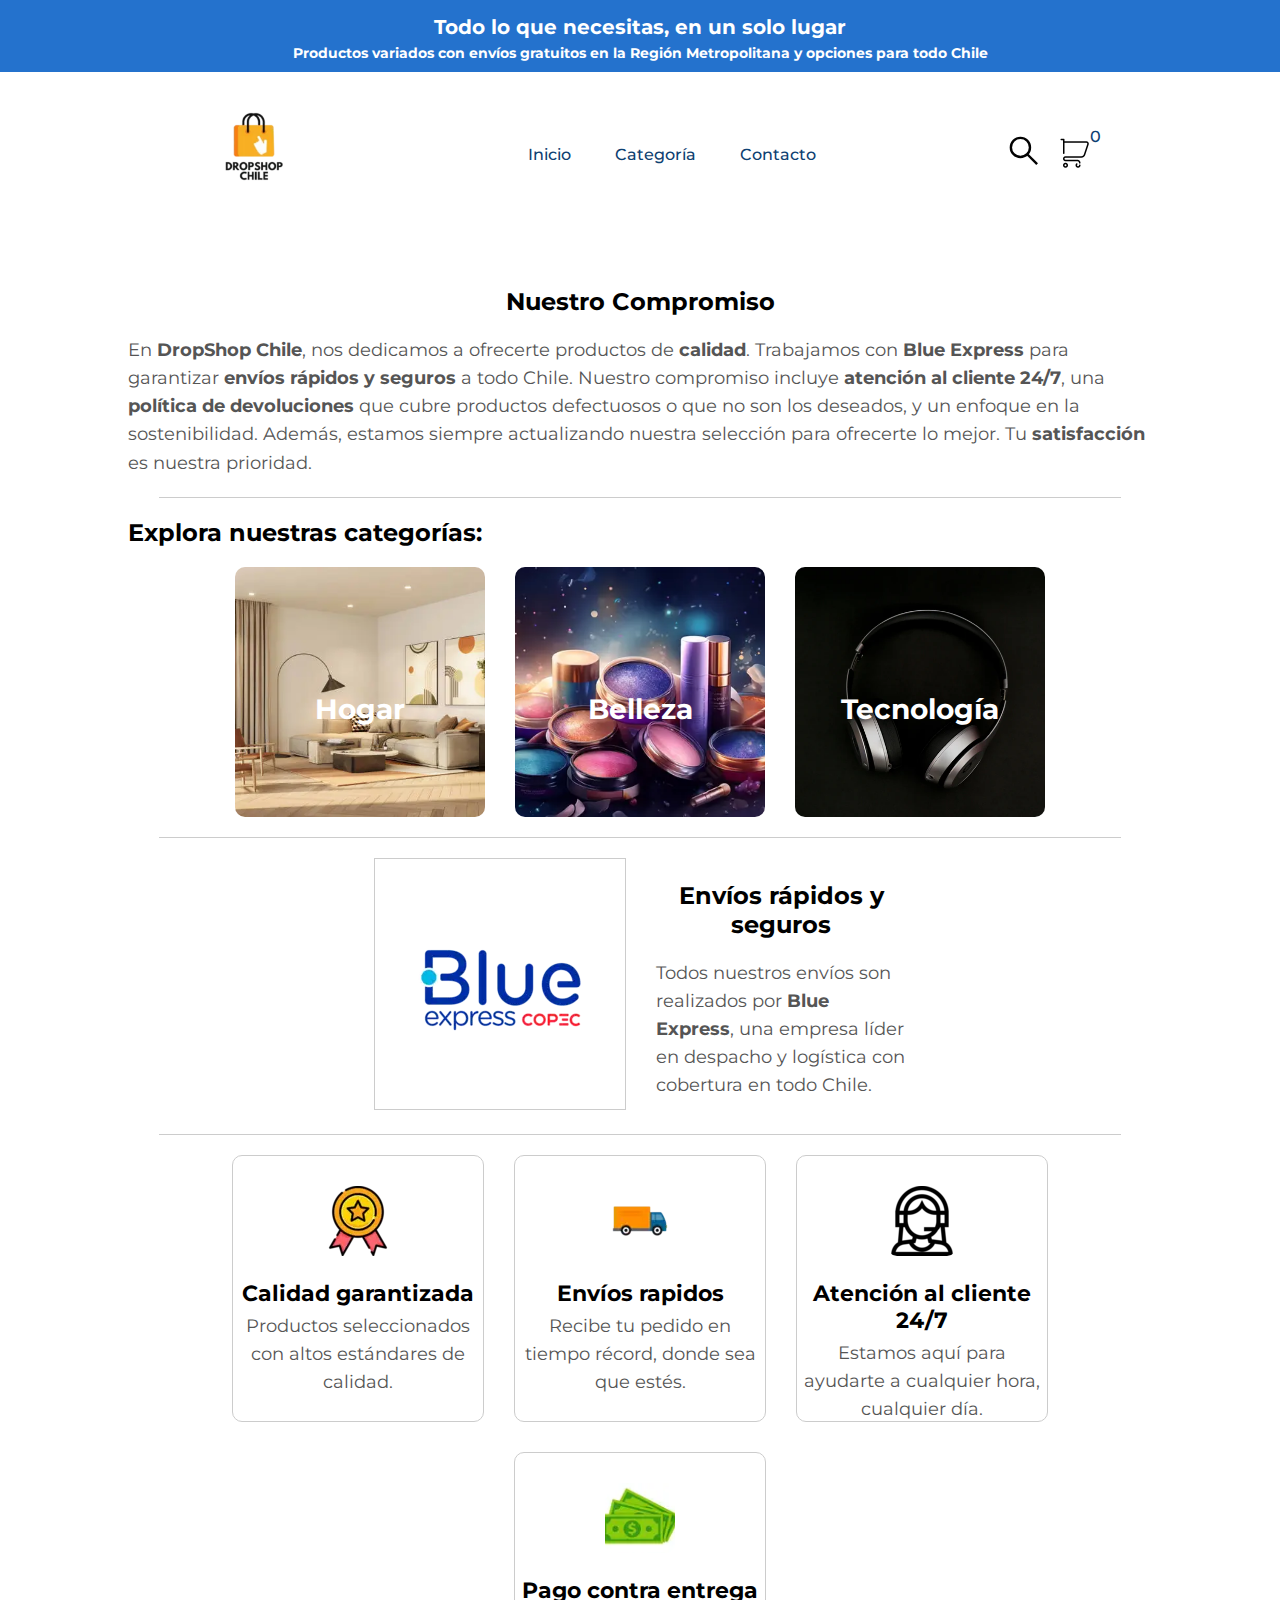
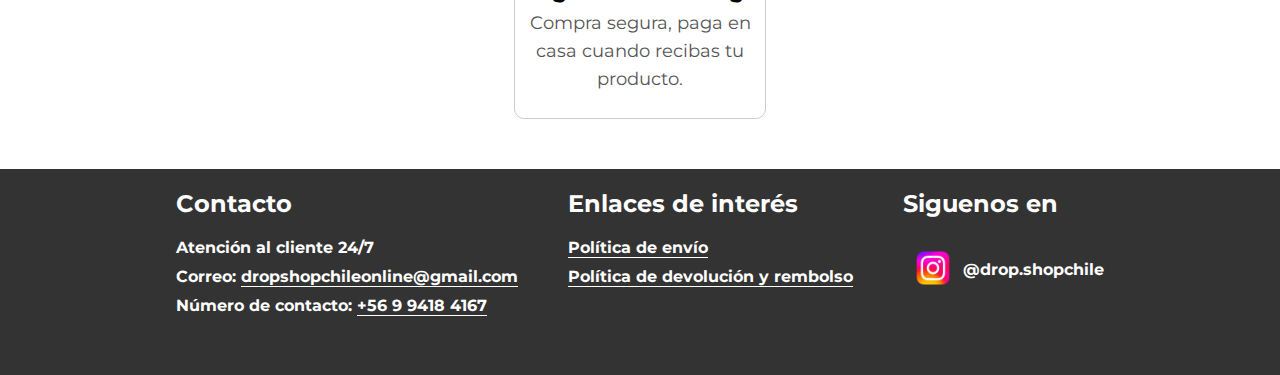
<file: index.html>
<!DOCTYPE html>
<html lang="es">
    <head>
        <meta charset="UTF-8"/>
        <meta name="viewport" content="width=device-width, initial-scale=1.0">
        <title>DropShop Chile</title>
        <link rel="stylesheet" href="CSS/index.css" type="text/css">
        <link rel="preload" href="Fonts/Montserrat-Regular.woff" as="font" type="font/woff" crossorigin="anonymous">
        <link rel="preload" href="Fonts/Montserrat-Bold.woff" as="font" type="font/woff" crossorigin="anonymous">
        <script defer>
            const fontLinks = [
                'Fonts/Montserrat-Regular.woff',
                'Fonts/Montserrat-Bold.woff'
            ];
            fontLinks.forEach(font => {
                const link = document.createElement('link');
                link.href = font;
                link.rel = 'font';
                link.type = 'font/woff';
                link.crossOrigin = 'anonymous';
                document.head.appendChild(link);
            });
        </script>

        <meta name="description" content="Descubre productos para el hogar, belleza y tecnología en DropShop Chile. Calidad y variedad a un clic. Encuentra lo que necesitas para tu hogar y tu vida diaria.">
        <meta name="keywords" content="productos para el hogar, belleza, tecnología, tienda online, DropShop Chile, decoración, gadgets, cuidado personal">
        <meta property="og:title" content="DropShop Chile">
        <meta property="og:description" content="Descubre productos para el hogar, belleza y tecnología en DropShop Chile. Calidad y variedad a un clic.">
        <meta property="og:image" content="Icons/Logo.png">
        <meta property="og:url" content="https://www.dropshopchile.com">
        <link rel="icon" href="favicon.ico" type="image/x-icon">        

        <link rel="alternate" href="https://www.instagram.com/drop.shopchile/" title="Síguenos en Instagram">
        <script type="application/ld+json">
            {
                "@context": "https://schema.org",
                "@type": "WebSite",
                "name": "DropShop Chile",
                "url": "https://www.dropshopchile.com",
                "description": "Tienda online de productos para el hogar, belleza y tecnología.",
                "logo": "Icons/Logo.png"
            }
        </script>
        <script src="JS/lazyload.js" async=""></script>
        <script>window.lazySizesConfig=window.lazySizesConfig||{};window.lazySizesConfig.loadMode=0.2;window.lazySizesConfig.expand=0;</script>
    </head>

    <body>
        <header>
            <h1>Todo lo que necesitas, en un solo lugar</h1>
            <p>Productos variados con envíos gratuitos en la Región Metropolitana y opciones para todo Chile</p>
        </header>

        <nav>
            <a href="/" title="Dirigirte al inicio">
                <picture>
                    <source srcset="Icons/Logo.webp" type="image/webp">
                    <img src="Icons/Logo.png" width="160" height="160" alt="DropShop Chile">
                </picture>
            </a>

            <ul>
                <li class="Menu-Logo">
                    <img src="Icons/menu.svg" width="30" height="30" alt="Icono menú">
                    <h2>Menú</h2>
                    <button id="Close" title="Cerrar menú">
                        <img src="Icons/close.svg" width="30" height="30" alt="Cerrar menú">
                    </button>
                </li>

                <li class="Search">
                    <div class="Options">
                        <img src="Icons/lupa.svg" width="25" height="25" alt="Icono lupa">

                        <input type="text" placeholder="Buscar producto....">
                        <button id="Buscar">Buscar</button>
                    </div>

                    <button id="Close-1" title="Cerrar buscador">
                        <img src="Icons/close.svg" width="30" height="30" alt="Cerrar buscador">
                    </button>
                </li>
                <li><a href="/" title="Dirigirte al inicio"><h2>Inicio</h2></a></li>
                <li class="SubMenu">
                    <h2>Categoría</h2>
                    
                    <ul>
                        <li><a href="Categoria/hogar.html" title="Explorar la categoría hogar"><h3>Hogar</h3></a></li>
                        <li><a href="Categoria/belleza.html" title="Explorar la categoría belleza"><h3>Belleza</h3></a></li>
                        <li><a href="Categoria/tecnologia.html" title="Explorar la categoría tecnología"><h3>Tecnología</h3></a></li>
                    </ul>
                </li>
                <li><a href="https://api.whatsapp.com/send/?phone=56994184167&amp;text&amp;type=phone_number&amp;app_absent=0"><h2>Contacto</h2></a></li>
            </ul>

            <div class="TWO">
                <button id="Lupa" title="Abrir buscador">
                    <img src="Icons/lupa.svg" width="30" height="30" alt="Abrir buscador">
                </button>
                
                <a href="carrito-de-compras.html" title="Abrir carrito de compras">
                    <picture>
                        <source srcset="Icons/cart.webp" type="image/webp">
                        <img src="Icons/cart.png" width="32" height="32" alt="Abrir carrito de compras">
                    </picture>
                    <span id="Numero">0</span>
                </a>

                <button id="Menu" title="Abrir menú">
                    <img src="Icons/menu.svg" width="30" height="30" alt="Abrir menú">
                </button>
            </div>
        </nav>

        <main>
            <div class="Banner"></div>

            <div class="Container">
                <section>
                    <h2>Nuestro Compromiso</h2>
                    <p>
                        En <strong>DropShop Chile</strong>, nos dedicamos a ofrecerte productos de <strong>calidad</strong>. Trabajamos con <strong>Blue Express</strong> para garantizar <strong>envíos rápidos y seguros</strong> a todo Chile. Nuestro compromiso incluye <strong>atención al cliente 24/7</strong>, una <strong>política de devoluciones</strong> que cubre productos defectuosos o que no son los deseados, y un enfoque en la sostenibilidad. Además, estamos siempre actualizando nuestra selección para ofrecerte lo mejor. Tu <strong>satisfacción</strong> es nuestra prioridad.
                    </p>
                </section>

                <hr>

                <section>
                    <h2 style="text-align: left;">Explora nuestras categorías:</h2>

                    <div class="Cateogria">
                        <a href="Categoria/hogar.html" title="Explorar la categoría hogar">
                            <article class="Nicho">
                                <picture> 
                                    <source srcset="Icons/hogar.webp" type="image/webp">
                                    <img src="Icons/hogar.png" width="250" height="250" alt="Explorar la categoría hogar" class="lazyload">
                                </picture>
                                <h3>Hogar</h3>
                            </article>
                        </a>

                        <a href="Categoria/belleza.html" title="Explorar la categoría belleza">
                            <article class="Nicho">
                                <picture>
                                    <source srcset="Icons/belleza.webp" type="image/webp">
                                    <img src="Icons/belleza.png" width="250" height="250" alt="Explorar la categoría belleza" class="lazyload">
                                </picture>
                                <h3>Belleza</h3>
                            </article>
                        </a>

                        <a href="Categoria/tecnologia.html" title="Explorar la categoría tecnología">
                            <article class="Nicho">
                                <picture> 
                                    <img src="Icons/tecnologia.webp" width="250" height="250" alt="Explorar la categoría tecnología" class="lazyload">
                                </picture>
                                <h3>Tecnología</h3>
                            </article>
                        </a>
                    </div>

                    <hr>

                    <div class="Cateogria">
                        <picture>
                            <source srcset="Icons/BlueExpress.webp" type="image/webp">
                            <img src="Icons/BlueExpress.png" width="250" height="250" style="border:1px solid #ccc;" class="lazyload" alt="Blue Express">
                        </picture>

                        <article>
                            <h2>Envíos rápidos y seguros</h2>
                            <p>Todos nuestros envíos son realizados por <strong>Blue Express</strong>, una empresa líder en despacho y logística con cobertura en todo Chile.</p>
                        </article>
                    </div>
                </section>
                <hr>

                <section>
                    <div class="Cateogria">
                        <article class="One">
                            <picture>
                                <source srcset="Icons/medal.webp" type="image/webp">
                                <img src="Icons/medal.png" width="70" height="70" alt="Medalla">
                            </picture>
                            <h2>Calidad garantizada</h2>
                            <p>Productos seleccionados con altos estándares de calidad.</p>
                        </article>
                        
                        <article class="One">
                            <picture>
                                <source srcset="Icons/camion.webp" type="image/webp">
                                <img src="Icons/camion.png" width="70" height="70" alt="Camion">
                            </picture>

                            <h2>Envíos rapidos</h2>
                            <p>Recibe tu pedido en tiempo récord, donde sea que estés.</p>
                        </article>

                        <article class="One">
                            <picture>
                                <source srcset="Icons/client.webp" type="image/webp">
                                <img src="Icons/client.png" width="70" height="70" alt="Cliente">
                            </picture>

                            <h2>Atención al cliente 24/7</h2>
                            <p>Estamos aquí para ayudarte a cualquier hora, cualquier día.</p>
                        </article>

                        <article class="One">
                            <picture>
                                <source srcset="Icons/dolar.webp" type="image/webp">
                                <img src="Icons/dolar.png" width="70" height="70" alt="Billete">
                            </picture>

                            <h2>Pago contra entrega</h2>
                            <p>Compra segura, paga en casa cuando recibas tu producto.</p>
                        </article>
                    </div>
                </section>
            </div>
        </main>

        <footer>
            <section>
                <h2>Contacto</h2>
                <p>Atención al cliente 24/7</p>
                <p>Correo: <a href="mailto:dropshopchileonline@gmail.com">dropshopchileonline@gmail.com</a></p>
                <p>Número de contacto: <a href="https://api.whatsapp.com/send/?phone=56994184167&amp;text&amp;type=phone_number&amp;app_absent=0">+56 9 9418 4167</a></p>
            </section>

            <section>
                <h2>Enlaces de interés</h2>
                <p><a href="politica-de-envio.html">Política de envío</a></p>
                <p><a href="politica-de-devolucion-y-rembolso.html">Política de devolución y rembolso</a></p>
            </section>

            <section>
                <h2>Siguenos en</h2>
                <a href="https://instagram.com/drop.shopchile" style="display: flex; align-items: center; border-bottom: 0;">
                    <picture>
                        <source srcset="Icons/instagram.webp" type="image/webp">
                        <img src="Icons/instagram.png" width="60" height="60" style="object-fit: contain;" alt="Instagram">
                    </picture>

                    <p>@drop.shopchile</p>
                </a>
            </section>
        </footer>
        <script src="JS/function.js" defer=""></script>
    </body>
</html>
</file>
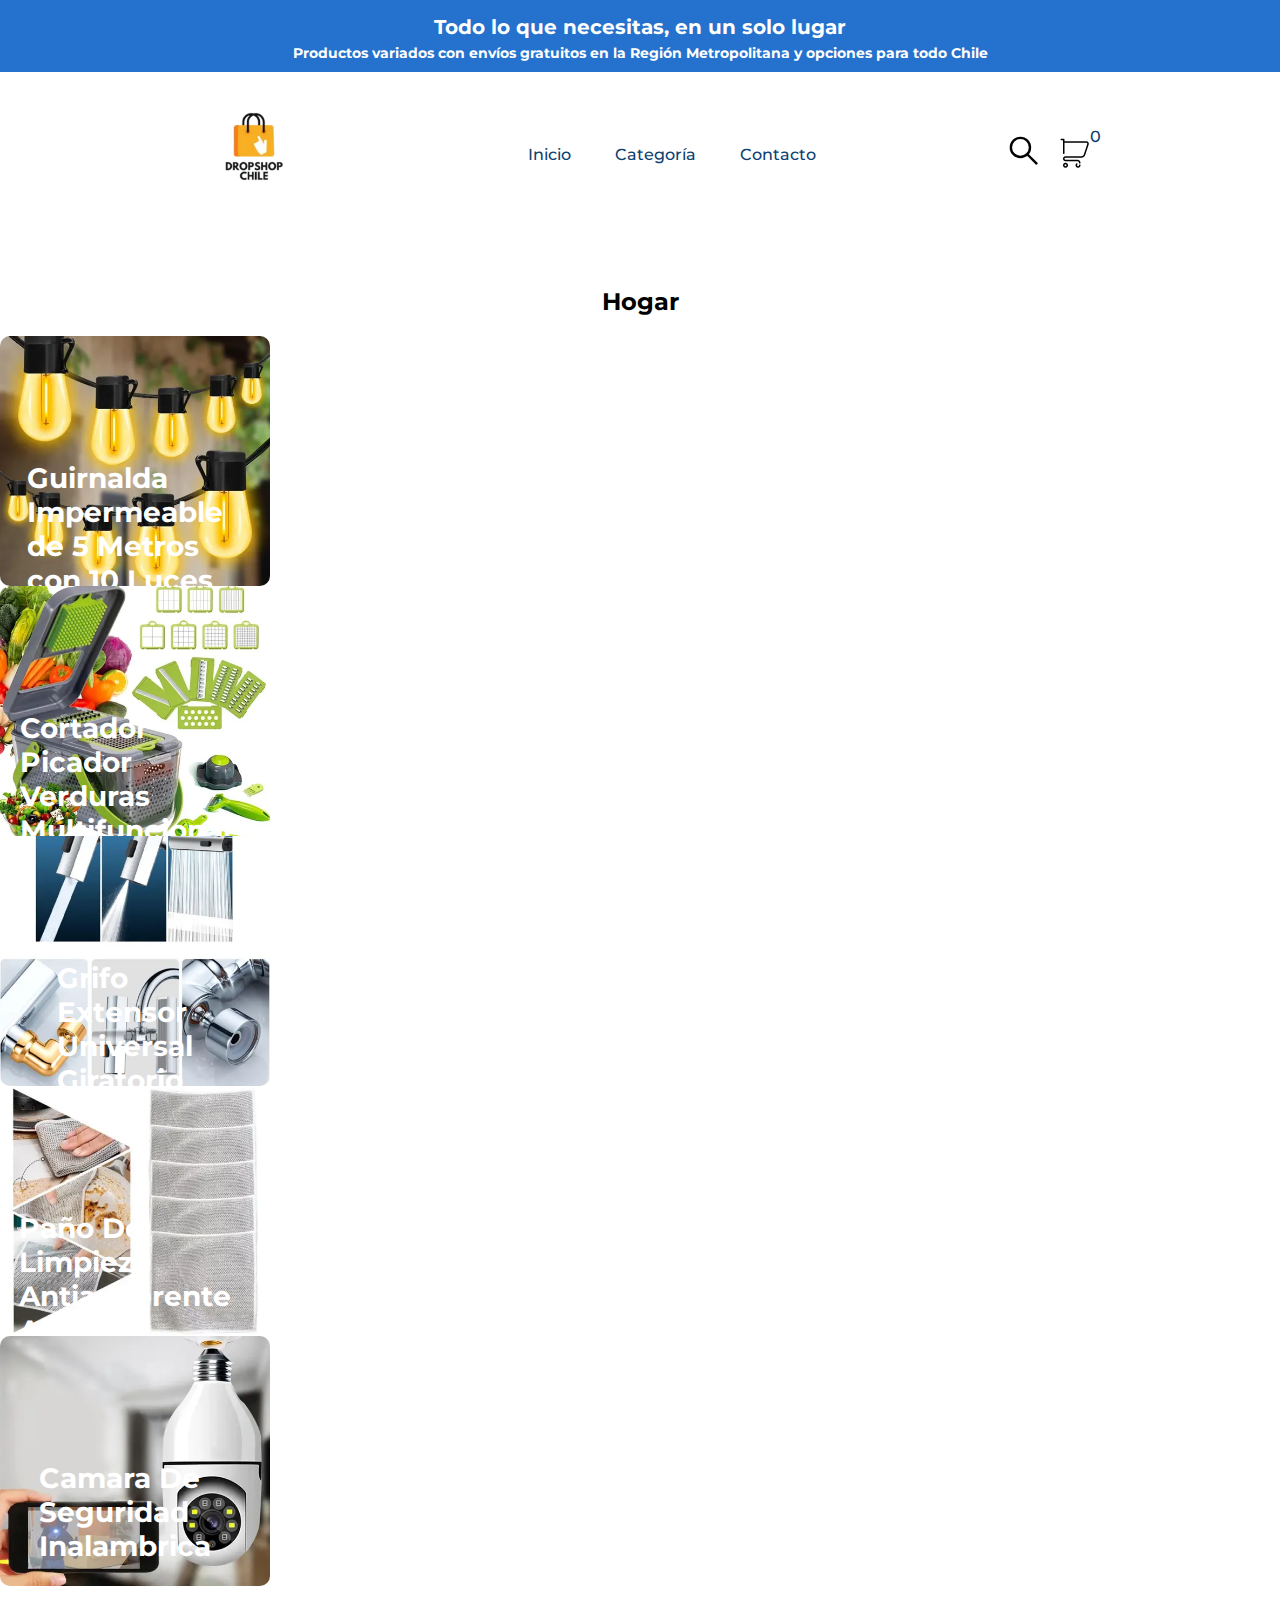
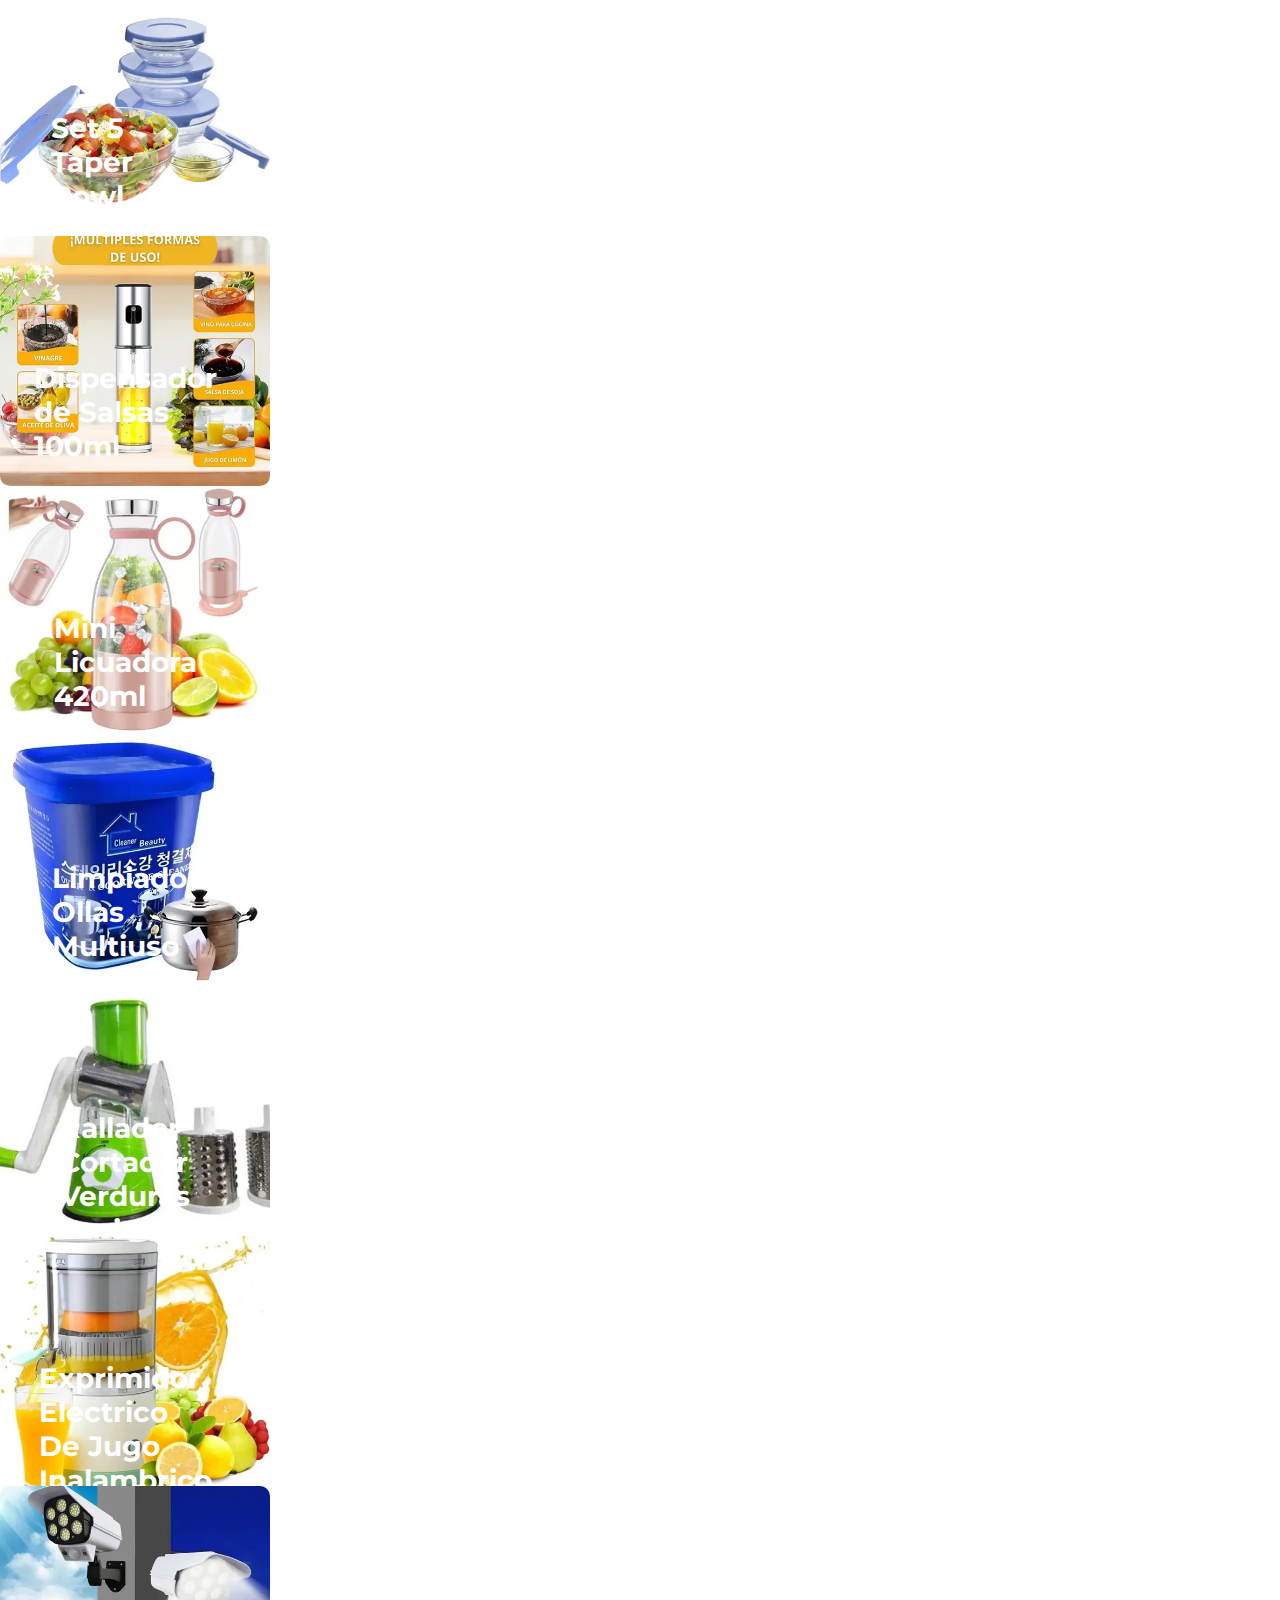
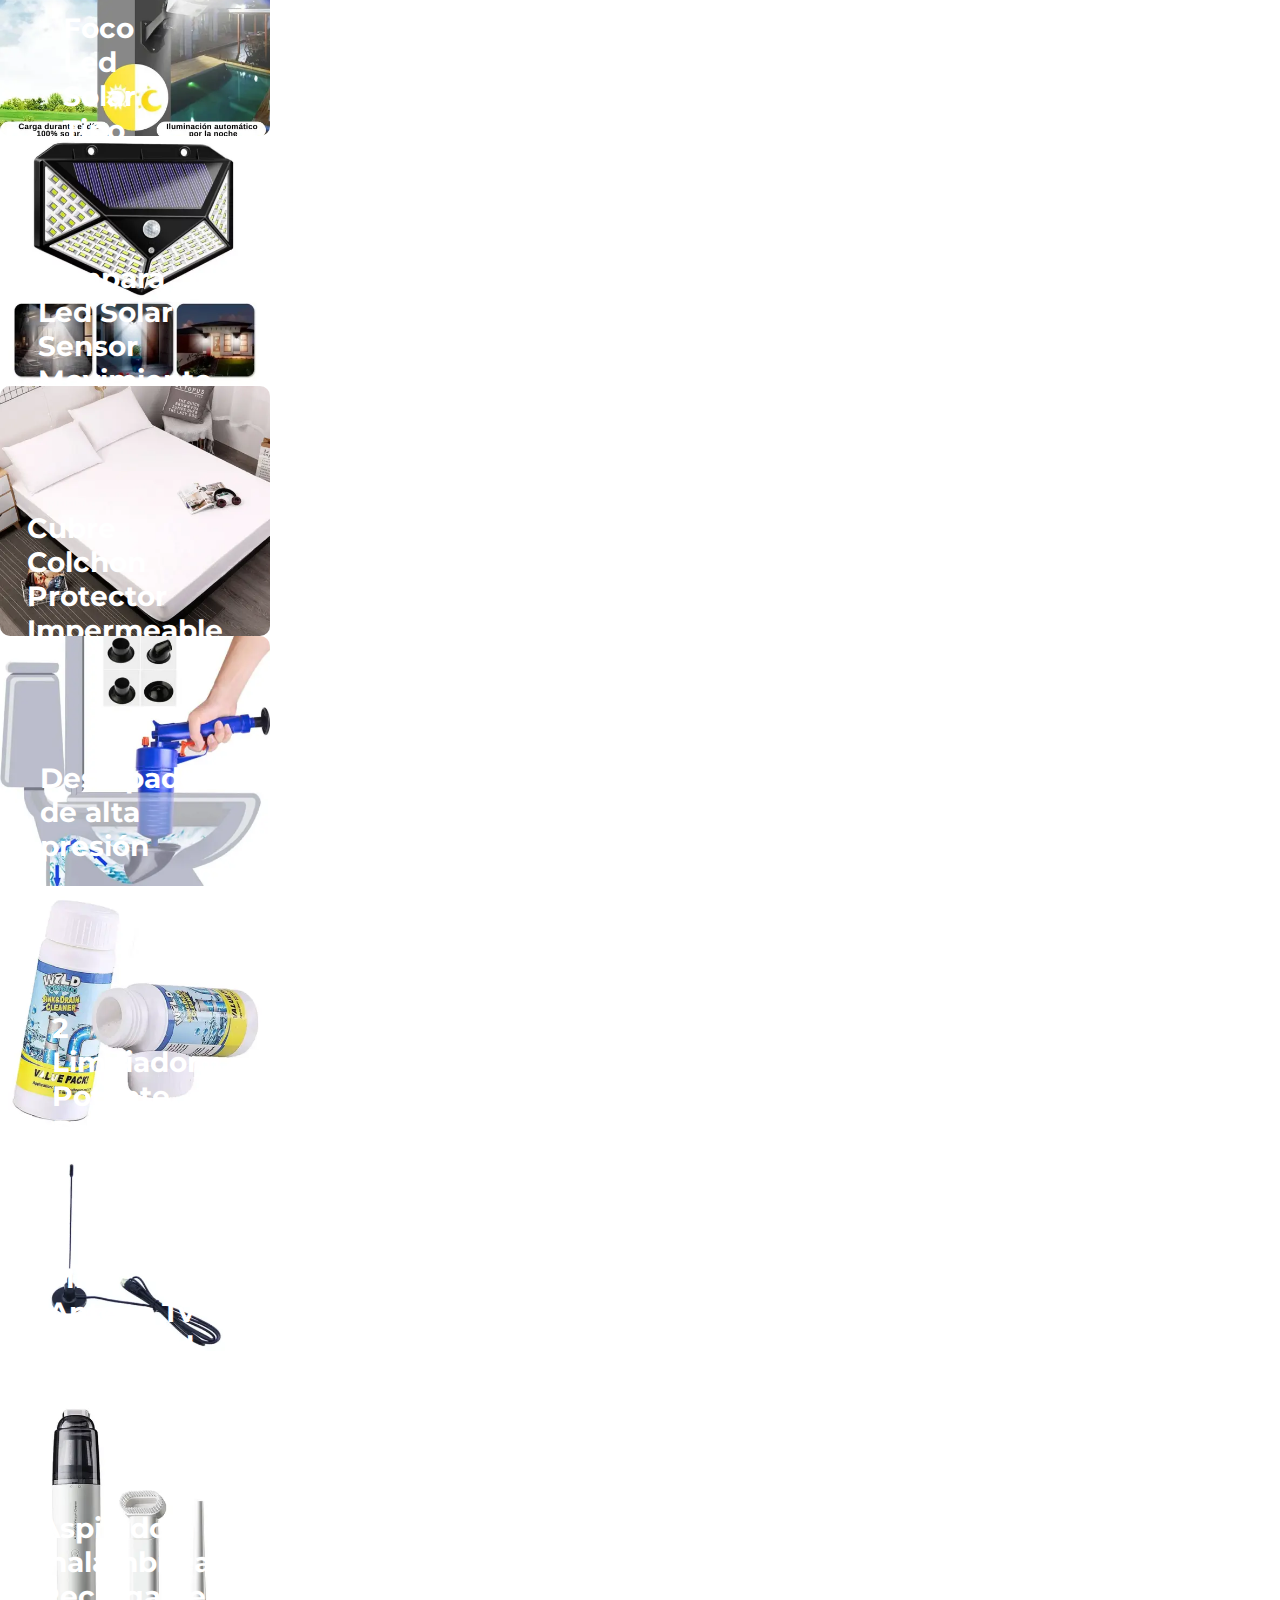
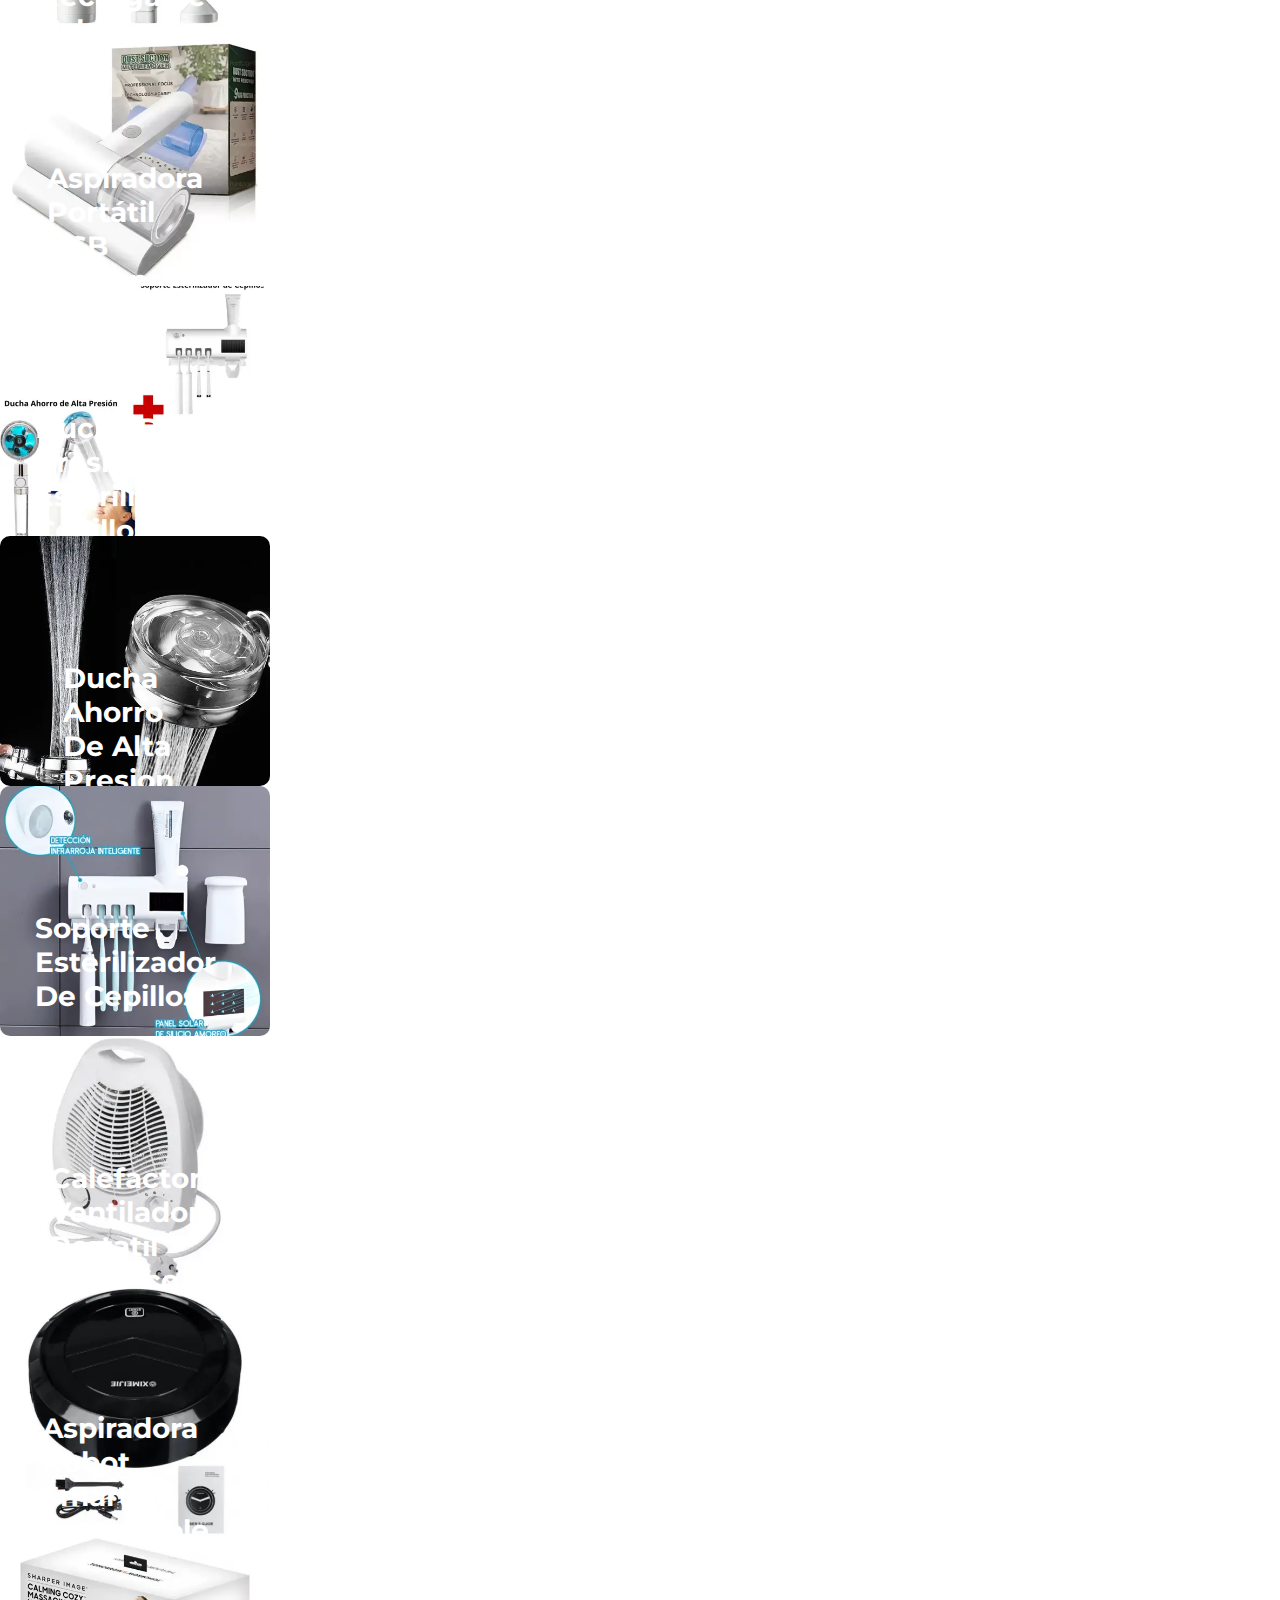
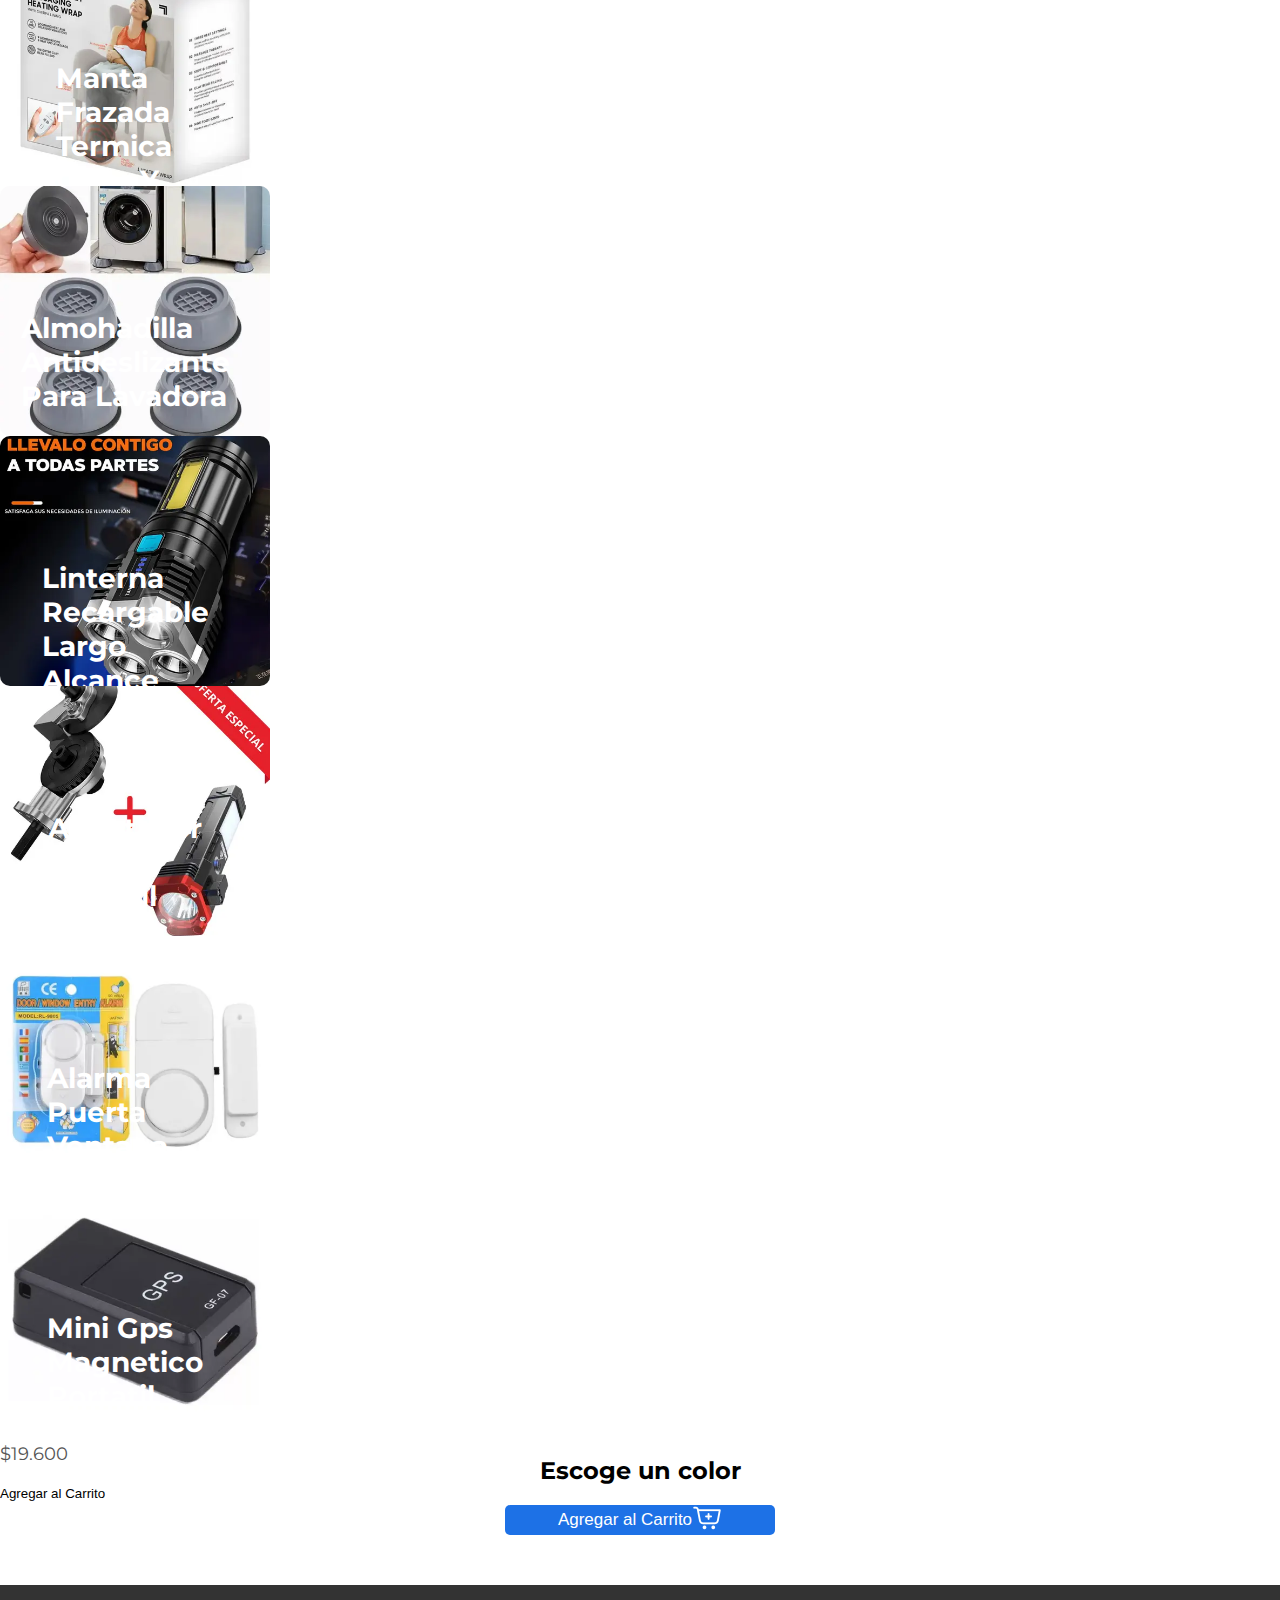
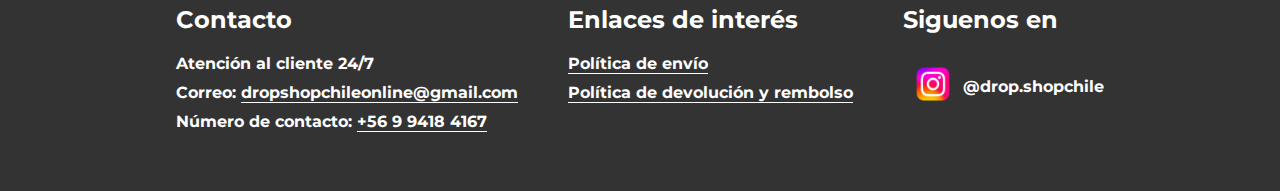
<file: Categoria/hogar.html>
<!DOCTYPE html>
<html lang="es">
    <head>
        <meta charset="UTF-8">
        <meta name="viewport" content="width=device-width,initial-scale=1.0">
        <title>DropShop Chile - Hogar</title>
        
        <meta name="description" content="Descubre nuestro catálogo de hogar con una amplia selección de muebles, decoración, y artículos esenciales para el baño, cocina y limpieza. Todo lo que necesitas para crear un espacio acogedor y funcional.">
        <meta name="keywords" content="DropShop, Chile, tienda online, catálogo de hogar, muebles, decoración, artículos de baño, productos de cocina, limpieza, compras, envío rápido">

        <link rel="icon" href="../favicon.ico" type="image/x-icon">
        
        <link rel="stylesheet" href="../CSS/styles.css" type="text/css">
        <link rel="preload" href="../Fonts/Montserrat-Regular.woff" as="font" type="font/woff" crossorigin="anonymous">
        <link rel="preload" href="../Fonts/Montserrat-Bold.woff" as="font" type="font/woff" crossorigin="anonymous">
        <script defer>
            const fontLinks = [
                '../Fonts/Montserrat-Regular.woff',
                '../Fonts/Montserrat-Bold.woff'
            ];
            fontLinks.forEach(font => {
                const link = document.createElement('link');
                link.href = font;
                link.rel = 'font';
                link.type = 'font/woff';
                link.crossOrigin = 'anonymous';
                document.head.appendChild(link);
            });
        </script>

        <link rel="canonical" href="https://www.tusitio.com/">

        <meta property="og:title" content="DropShop Chile - Hogar">
        <meta property="og:description" content="Descubre nuestro catálogo de hogar con una amplia selección de muebles, decoración, y artículos esenciales para el baño, cocina y limpieza. Todo lo que necesitas para crear un espacio acogedor y funcional.">
        <meta property="og:image" content="../Icons/Logo.png">
        <meta property="og:url" content="https://www.tusitio.com/">
        <meta property="og:type" content="website">

        <script async="">!function(e){var t=function(u,D,f){"use strict";var k,H;if(function(){var e;var t={lazyClass:"lazyload",loadedClass:"lazyloaded",loadingClass:"lazyloading",preloadClass:"lazypreload",errorClass:"lazyerror",autosizesClass:"lazyautosizes",fastLoadedClass:"ls-is-cached",iframeLoadMode:0,srcAttr:"data-src",srcsetAttr:"data-srcset",sizesAttr:"data-sizes",minSize:40,customMedia:{},init:true,expFactor:1.5,hFac:.8,loadMode:2,loadHidden:true,ricTimeout:0,throttleDelay:125};H=u.lazySizesConfig||u.lazysizesConfig||{};for(e in t){if(!(e in H)){H[e]=t[e]}}}(),!D||!D.getElementsByClassName){return{init:function(){},cfg:H,noSupport:true}}var O=D.documentElement,i=u.HTMLPictureElement,P="addEventListener",$="getAttribute",q=u[P].bind(u),I=u.setTimeout,U=u.requestAnimationFrame||I,o=u.requestIdleCallback,j=/^picture$/i,r=["load","error","lazyincluded","_lazyloaded"],a={},G=Array.prototype.forEach,J=function(e,t){if(!a[t]){a[t]=new RegExp("(\\s|^)"+t+"(\\s|$)")}return a[t].test(e[$]("class")||"")&&a[t]},K=function(e,t){if(!J(e,t)){e.setAttribute("class",(e[$]("class")||"").trim()+" "+t)}},Q=function(e,t){var a;if(a=J(e,t)){e.setAttribute("class",(e[$]("class")||"").replace(a," "))}},V=function(t,a,e){var i=e?P:"removeEventListener";if(e){V(t,a)}r.forEach(function(e){t[i](e,a)})},X=function(e,t,a,i,r){var n=D.createEvent("Event");if(!a){a={}}a.instance=k;n.initEvent(t,!i,!r);n.detail=a;e.dispatchEvent(n);return n},Y=function(e,t){var a;if(!i&&(a=u.picturefill||H.pf)){if(t&&t.src&&!e[$]("srcset")){e.setAttribute("srcset",t.src)}a({reevaluate:true,elements:[e]})}else if(t&&t.src){e.src=t.src}},Z=function(e,t){return(getComputedStyle(e,null)||{})[t]},s=function(e,t,a){a=a||e.offsetWidth;while(a<H.minSize&&t&&!e._lazysizesWidth){a=t.offsetWidth;t=t.parentNode}return a},ee=function(){var a,i;var t=[];var r=[];var n=t;var s=function(){var e=n;n=t.length?r:t;a=true;i=false;while(e.length){e.shift()()}a=false};var e=function(e,t){if(a&&!t){e.apply(this,arguments)}else{n.push(e);if(!i){i=true;(D.hidden?I:U)(s)}}};e._lsFlush=s;return e}(),te=function(a,e){return e?function(){ee(a)}:function(){var e=this;var t=arguments;ee(function(){a.apply(e,t)})}},ae=function(e){var a;var i=0;var r=H.throttleDelay;var n=H.ricTimeout;var t=function(){a=false;i=f.now();e()};var s=o&&n>49?function(){o(t,{timeout:n});if(n!==H.ricTimeout){n=H.ricTimeout}}:te(function(){I(t)},true);return function(e){var t;if(e=e===true){n=33}if(a){return}a=true;t=r-(f.now()-i);if(t<0){t=0}if(e||t<9){s()}else{I(s,t)}}},ie=function(e){var t,a;var i=99;var r=function(){t=null;e()};var n=function(){var e=f.now()-a;if(e<i){I(n,i-e)}else{(o||r)(r)}};return function(){a=f.now();if(!t){t=I(n,i)}}},e=function(){var v,m,c,h,e;var y,z,g,p,C,b,A;var n=/^img$/i;var d=/^iframe$/i;var E="onscroll"in u&&!/(gle|ing)bot/.test(navigator.userAgent);var _=0;var w=0;var M=0;var N=-1;var L=function(e){M--;if(!e||M<0||!e.target){M=0}};var x=function(e){if(A==null){A=Z(D.body,"visibility")=="hidden"}return A||!(Z(e.parentNode,"visibility")=="hidden"&&Z(e,"visibility")=="hidden")};var W=function(e,t){var a;var i=e;var r=x(e);g-=t;b+=t;p-=t;C+=t;while(r&&(i=i.offsetParent)&&i!=D.body&&i!=O){r=(Z(i,"opacity")||1)>0;if(r&&Z(i,"overflow")!="visible"){a=i.getBoundingClientRect();r=C>a.left&&p<a.right&&b>a.top-1&&g<a.bottom+1}}return r};var t=function(){var e,t,a,i,r,n,s,o,l,u,f,c;var d=k.elements;if((h=H.loadMode)&&M<8&&(e=d.length)){t=0;N++;for(;t<e;t++){if(!d[t]||d[t]._lazyRace){continue}if(!E||k.prematureUnveil&&k.prematureUnveil(d[t])){R(d[t]);continue}if(!(o=d[t][$]("data-expand"))||!(n=o*1)){n=w}if(!u){u=!H.expand||H.expand<1?O.clientHeight>500&&O.clientWidth>500?500:370:H.expand;k._defEx=u;f=u*H.expFactor;c=H.hFac;A=null;if(w<f&&M<1&&N>2&&h>2&&!D.hidden){w=f;N=0}else if(h>1&&N>1&&M<6){w=u}else{w=_}}if(l!==n){y=innerWidth+n*c;z=innerHeight+n;s=n*-1;l=n}a=d[t].getBoundingClientRect();if((b=a.bottom)>=s&&(g=a.top)<=z&&(C=a.right)>=s*c&&(p=a.left)<=y&&(b||C||p||g)&&(H.loadHidden||x(d[t]))&&(m&&M<3&&!o&&(h<3||N<4)||W(d[t],n))){R(d[t]);r=true;if(M>9){break}}else if(!r&&m&&!i&&M<4&&N<4&&h>2&&(v[0]||H.preloadAfterLoad)&&(v[0]||!o&&(b||C||p||g||d[t][$](H.sizesAttr)!="auto"))){i=v[0]||d[t]}}if(i&&!r){R(i)}}};var a=ae(t);var S=function(e){var t=e.target;if(t._lazyCache){delete t._lazyCache;return}L(e);K(t,H.loadedClass);Q(t,H.loadingClass);V(t,B);X(t,"lazyloaded")};var i=te(S);var B=function(e){i({target:e.target})};var T=function(e,t){var a=e.getAttribute("data-load-mode")||H.iframeLoadMode;if(a==0){e.contentWindow.location.replace(t)}else if(a==1){e.src=t}};var F=function(e){var t;var a=e[$](H.srcsetAttr);if(t=H.customMedia[e[$]("data-media")||e[$]("media")]){e.setAttribute("media",t)}if(a){e.setAttribute("srcset",a)}};var s=te(function(t,e,a,i,r){var n,s,o,l,u,f;if(!(u=X(t,"lazybeforeunveil",e)).defaultPrevented){if(i){if(a){K(t,H.autosizesClass)}else{t.setAttribute("sizes",i)}}s=t[$](H.srcsetAttr);n=t[$](H.srcAttr);if(r){o=t.parentNode;l=o&&j.test(o.nodeName||"")}f=e.firesLoad||"src"in t&&(s||n||l);u={target:t};K(t,H.loadingClass);if(f){clearTimeout(c);c=I(L,2500);V(t,B,true)}if(l){G.call(o.getElementsByTagName("source"),F)}if(s){t.setAttribute("srcset",s)}else if(n&&!l){if(d.test(t.nodeName)){T(t,n)}else{t.src=n}}if(r&&(s||l)){Y(t,{src:n})}}if(t._lazyRace){delete t._lazyRace}Q(t,H.lazyClass);ee(function(){var e=t.complete&&t.naturalWidth>1;if(!f||e){if(e){K(t,H.fastLoadedClass)}S(u);t._lazyCache=true;I(function(){if("_lazyCache"in t){delete t._lazyCache}},9)}if(t.loading=="lazy"){M--}},true)});var R=function(e){if(e._lazyRace){return}var t;var a=n.test(e.nodeName);var i=a&&(e[$](H.sizesAttr)||e[$]("sizes"));var r=i=="auto";if((r||!m)&&a&&(e[$]("src")||e.srcset)&&!e.complete&&!J(e,H.errorClass)&&J(e,H.lazyClass)){return}t=X(e,"lazyunveilread").detail;if(r){re.updateElem(e,true,e.offsetWidth)}e._lazyRace=true;M++;s(e,t,r,i,a)};var r=ie(function(){H.loadMode=3;a()});var o=function(){if(H.loadMode==3){H.loadMode=2}r()};var l=function(){if(m){return}if(f.now()-e<999){I(l,999);return}m=true;H.loadMode=3;a();q("scroll",o,true)};return{_:function(){e=f.now();k.elements=D.getElementsByClassName(H.lazyClass);v=D.getElementsByClassName(H.lazyClass+" "+H.preloadClass);q("scroll",a,true);q("resize",a,true);q("pageshow",function(e){if(e.persisted){var t=D.querySelectorAll("."+H.loadingClass);if(t.length&&t.forEach){U(function(){t.forEach(function(e){if(e.complete){R(e)}})})}}});if(u.MutationObserver){new MutationObserver(a).observe(O,{childList:true,subtree:true,attributes:true})}else{O[P]("DOMNodeInserted",a,true);O[P]("DOMAttrModified",a,true);setInterval(a,999)}q("hashchange",a,true);["focus","mouseover","click","load","transitionend","animationend"].forEach(function(e){D[P](e,a,true)});if(/d$|^c/.test(D.readyState)){l()}else{q("load",l);D[P]("DOMContentLoaded",a);I(l,2e4)}if(k.elements.length){t();ee._lsFlush()}else{a()}},checkElems:a,unveil:R,_aLSL:o}}(),re=function(){var a;var n=te(function(e,t,a,i){var r,n,s;e._lazysizesWidth=i;i+="px";e.setAttribute("sizes",i);if(j.test(t.nodeName||"")){r=t.getElementsByTagName("source");for(n=0,s=r.length;n<s;n++){r[n].setAttribute("sizes",i)}}if(!a.detail.dataAttr){Y(e,a.detail)}});var i=function(e,t,a){var i;var r=e.parentNode;if(r){a=s(e,r,a);i=X(e,"lazybeforesizes",{width:a,dataAttr:!!t});if(!i.defaultPrevented){a=i.detail.width;if(a&&a!==e._lazysizesWidth){n(e,r,i,a)}}}};var e=function(){var e;var t=a.length;if(t){e=0;for(;e<t;e++){i(a[e])}}};var t=ie(e);return{_:function(){a=D.getElementsByClassName(H.autosizesClass);q("resize",t)},checkElems:t,updateElem:i}}(),t=function(){if(!t.i&&D.getElementsByClassName){t.i=true;re._();e._()}};return I(function(){H.init&&t()}),k={cfg:H,autoSizer:re,loader:e,init:t,uP:Y,aC:K,rC:Q,hC:J,fire:X,gW:s,rAF:ee}}(e,e.document,Date);e.lazySizes=t,"object"==typeof module&&module.exports&&(module.exports=t)}("undefined"!=typeof window?window:{});</script>
        <script>window.lazySizesConfig=window.lazySizesConfig||{};window.lazySizesConfig.loadMode=0.2;window.lazySizesConfig.expand=0;</script>
    </head>

    <body>
        <header>
            <h1>Todo lo que necesitas, en un solo lugar</h1>
            <p>Productos variados con envíos gratuitos en la Región Metropolitana y opciones para todo Chile</p>
        </header>

        <nav>
            <a href="/" title="Dirigirte al inicio">
                <picture>
                    <source srcset="../Icons/Logo.webp" type="image/webp">
                    <img src="../Icons/Logo.png" width="160" height="160" alt="DropShop Chile">
                </picture>
            </a>

            <ul>
                <li class="Menu-Logo">
                    <img src="../Icons/menu.svg" width="30" height="30" alt="Icono menú">
                    <h2>Menú</h2>
                    <button id="Close" title="Cerrar menú">
                        <img src="../Icons/close.svg" width="30" height="30" alt="Cerrar menú">
                    </button>
                </li>

                <li class="Search">
                    <div class="Options">
                        <img src="../Icons/lupa.svg" width="25" height="25" alt="Icono lupa">

                        <input type="text" placeholder="Buscar producto....">
                        <button id="Buscar">Buscar</button>
                    </div>

                    <button id="Close-1" title="Cerrar buscador">
                        <img src="../Icons/close.svg" width="30" height="30" alt="Cerrar buscador">
                    </button>
                </li>
                <li><a href="/" title="Dirigirte al inicio"><h2>Inicio</h2></a></li>
                <li class="SubMenu">
                    <h2>Categoría</h2>
                    
                    <ul>
                        <li><a href="hogar.html" title="Explorar la categoría hogar"><h3>Hogar</h3></a></li>
                        <li><a href="belleza.html" title="Explorar la categoría belleza"><h3>Belleza</h3></a></li>
                        <li><a href="tecnologia.html" title="Explorar la categoría tecnología"><h3>Tecnología</h3></a></li>
                    </ul>
                </li>
                <li><a href="https://api.whatsapp.com/send/?phone=56994184167&amp;text&amp;type=phone_number&amp;app_absent=0"><h2>Contacto</h2></a></li>
            </ul>

            <div class="TWO">
                <button id="Lupa" title="Abrir buscador">
                    <img src="../Icons/lupa.svg" width="30" height="30" alt="Abrir buscador">
                </button>
                
                <a href="carrito-de-compras.html" title="Abrir carrito de compras">
                    <picture>
                        <source srcset="../Icons/cart.webp" type="image/webp">
                        <img src="../Icons/cart.png" width="32" height="32" alt="Abrir carrito de compras">
                    </picture>
                    <span id="Numero"></span>
                </a>

                <button id="Menu" title="Abrir menú">
                    <img src="../Icons/menu.svg" width="30" height="30" alt="Abrir menú">
                </button>
            </div>
        </nav>

        <main>
            <h2>Hogar</h2>
            <section></section>

            <div class="PageOverlay">
                <div class="Overlay">
                    <h2 style="margin: 20px 0px;">Escoge un color</h2>                    
                    <div class="Contenedor"></div>
                    <center>
                        <button id="boton-agregar" aria-label="Agregar al carrito" style="display: flex;justify-content: center;align-items: center;background-color: #1D71E6;color: #fff;padding: 3px;border-radius: 5px;width: 270px;font-size: 17px;">
                            Agregar al Carrito
                            <picture>
                                <source srcset="../Icons/add-to-cart.webp" type="image/webp">
                                <img alt="Añadir al carrito" src="../Icons/add-to-cart.png" width="30" height="30">
                            </picture>
                        </button>
                    </center>

                    <button aria-label="Cerrar menú" id="close_3" style="position: absolute;top: 6px;right: 14px;">
                        <img src="../Icons/close.svg" width="30" height="30" alt="Cerrar opción">
                    </button>
                </div>
            </div>
        </main>

        <footer>
            <section>
                <h2>Contacto</h2>
                <p>Atención al cliente 24/7</p>
                <p>Correo: <a href="mailto:dropshopchileonline@gmail.com">dropshopchileonline@gmail.com</a></p>
                <p>Número de contacto: <a href="https://api.whatsapp.com/send/?phone=56994184167&amp;text&amp;type=phone_number&amp;app_absent=0">+56 9 9418 4167</a></p>
            </section>

            <section>
                <h2>Enlaces de interés</h2>
                <p><a href="../politica-de-envio.html">Política de envío</a></p>
                <p><a href="../politica-de-devolucion-y-rembolso.html">Política de devolución y rembolso</a></p>
            </section>

            <section>
                <h2>Siguenos en</h2>
                <a href="https://instagram.com/drop.shopchile" style="display: flex; align-items: center; border-bottom: 0;">
                    <picture>
                        <source srcset="../Icons/instagram.webp" type="image/webp">
                        <img src="../Icons/instagram.png" width="60" height="60" style="object-fit: contain;" alt="Instagram">
                    </picture>

                    <p>@drop.shopchile</p>
                </a>
            </section>
        </footer>

        <script src="../JS/function.js" defer=""></script>
        <script src="../JS/Productos.js"></script>
        <script src="../JS/categoria.js"></script>
    </body>
</html>
</file>
<file: CSS/index.css>
@font-face {
    font-family: 'Montserrat';
    font-style: normal;
    font-weight: 400;
    font-display: swap;
    src: url(../Fonts/Montserrat-Regular.woff) format('woff');
}

@font-face {
    font-family: 'Montserrat';
    font-style: normal;
    font-weight: 500;
    font-display: swap;
    src: url(../Fonts/Montserrat-Medium.woff) format('woff');
}

@font-face {
    font-family: 'Montserrat';
    font-style: normal;
    font-weight: 600;
    font-display: swap;
    src: url(../Fonts/Montserrat-SemiBold.woff) format('woff');
}

@font-face {
    font-family: 'Montserrat';
    font-style: normal;
    font-weight: 700;
    font-display: swap;
    src: url(../Fonts/Montserrat-Bold.woff) format('woff');
}

@font-face {
    font-family: 'Montserrat';
    font-style: normal;
    font-weight: 800;
    font-display: swap;
    src: url(../Fonts/Montserrat-ExtraBold.woff) format('woff');
}

@font-face {
    font-family: 'Montserrat';
    font-style: normal;
    font-weight: 900;
    font-display: swap;
    src: url(../Fonts/Montserrat-Black.woff) format('woff');
}

* {
    margin: 0;
    padding: 0;
}

body {
    font-family: 'Montserrat', sans-serif;
}

header,nav {
    position: fixed;
    width: 100%;
}

header {
    background-color: #2472CD;
    color:white;
    font-weight: bold;
    text-align: center;
    padding: 10px 0;
    z-index: 11;
}

header h1 {
    font-size: clamp(15px,4vw,20px);
    margin: 5px 0;
}

header p {
    font-size: 14px;
}

a {
    cursor: pointer;
    color:white;
    text-decoration: none;
}

button {
    cursor: pointer;
    border: 0;
    background-color: transparent;
    height: 30px;
}

ul {
    list-style: none;
}

nav {
    margin-top: 72px;
    display: flex;
    justify-content: space-evenly;
    align-items: center;
    background-color: white;
    z-index: 10;
}

nav ul li {
    display: inline-block;
    margin: 10px;
    padding: 10px;
    transition: background-color 0.3s;
}

nav ul li h2, nav a, nav ul li h3 {
    color: #0E4071;
    cursor: pointer;
    font-size: 16px;
    font-weight: 500;
    margin: 0;
}

nav ul li h2:hover, nav ul li a:hover, nav ul li h3:hover, nav ul li h2:focus, nav ul li a:focus, nav ul li h3:focus {
    font-weight: bold;
}

nav ul li:hover {
    background-color: #f0f0f0;
}

nav ul li.SubMenu {
    position: relative;
}

nav ul li.SubMenu ul {
    position: absolute;
    left: 0;
    top: 100%;
    background-color: white;
    border-radius: 5px;
    box-shadow: 0 2px 5px rgba(0, 0, 0, 0.2);
    display: none;
}

nav ul li.SubMenu:hover ul,nav ul li.SubMenu:focus ul {
    display: block;
}

#Menu, nav ul .Menu-Logo {
    display: none;
}

nav .TWO {
    display: flex;
    gap: 20px;
}

nav .TWO #Numero {
    position: relative;
    top: -26px;
    right: 5px;
}

nav ul .Search {
    position: absolute;
    top: -100%;
    background-color: #ccc;
    width: 100%;
    left: 0;
    margin: 0;
    display: flex;
    justify-content: center;
    align-items: center;
    gap: 40px;
    transition: top 1s ease;
    z-index: 1;
}

nav ul .Search .Options input {
    padding: 5px 0px 5px 37px;
    border: 2px solid #979797;    
}

nav ul .Search .Options input:focus {
    border-width:2px;
    border-color: #007BFF;
    outline: none;
}

nav ul .Search .Options img {
    position: absolute;
    border-right: 1px solid black;
    padding: 2px 5px;
    border-radius: 0 10px 10px 0;
    top: 12px;
}

nav ul .Search .Options button {
    background-color: #004dff;
    color: white;
    font-weight: 800;
    font-size: 16px;
    height: 33px;
    border-radius: 0 0 10px 0;
    padding: 0 4px;
    position: relative;
    right: 5px;
    top: 1px;
}

nav ul .Search:hover, nav ul .Menu-Logo:hover,nav ul .Menu-Logo h2:hover {
    background-color: #ccc;
    font-weight: 500;
}

main {
    padding: 267px 0 50px 0;
}

main .Container {
    width: 80%;
    margin: 0 auto;
}

h2 {
    margin: 20px 0;
    text-align: center;
}

main p {
    font-size: 1.1em;
    color: #555;
    line-height: 1.6;
}

hr {
    width: 94%;
    margin: 20px auto;
    border: 0;
    height: 1px;
    background-color: #ccc;
}

article{
    width: 250px;
    height: 250px;
    position: relative;
    z-index: 5;
    transition: transform 0.3s ease;
    border-radius: 10px;
}

article img {
    border-radius: 10px;
    object-fit: cover;
}

.Cateogria {
    display: flex;
    flex-wrap: wrap;
    justify-content: center;
    align-items: center;
    gap: 30px;
}

article h3 {
    color: white;
    position: absolute;
    top: 50%;
    left: 50%;
    transform: translateX(-50%);
    width: fit-content;
    font-size: 28px;
}

article.Nicho:hover, article.Nicho:focus {
    transform: scale(0.9);
}

article.One {
    border: 1px solid #ccc;
    text-align: center;
    height: 265px;
}

article.One img {
    margin-top: 30px;
}

article.One h2 {
    font-size: 22px;
    margin-bottom: 5px;
}

article.One p {
    width: 95%;
    margin: 0 auto;
}

footer {
    background-color: rgb(51, 51, 51);
    color:White;
    display: flex;
    justify-content: center;
    flex-wrap: wrap;
    gap: 50px;
    padding-bottom: 50px;
    font-weight: bold;
}

footer h2 {
    text-align: left;
}

footer p {
    margin: 10px 0;
    font-size:clamp(14px,4vw,16px);
}

footer a {
    border-bottom: 1px solid white;
}

@media (max-width:650px){
    nav ul {
        position: absolute;
        right: -100%;
        top: 31px;
        width: 300px;
        background-color: #ccc;
        z-index: 1;
        transition: right 1s ease;
    }

    nav ul li {
        display: block;
    }

    nav ul li.SubMenu ul,nav ul .Search {
        position: relative;
        width: 100%;
        top: 0;
    }

    nav ul .Menu-Logo,#Menu {
        display: flex;
        align-items: center;
    }

    nav ul .Menu-Logo h2 {
        color:black;
        margin-right: 156px;
    }

    #Lupa,#Close-1 {
        display: none;
    }
}

@media (max-width:532px) {
    footer section {
        width: 94%;
    }
}
</file>
<file: CSS/styles.css>
@font-face {
    font-family: 'Montserrat';
    font-style: normal;
    font-weight: 400;
    font-display: swap;
    src: url(../Fonts/Montserrat-Regular.woff) format('woff');
}

@font-face {
    font-family: 'Montserrat';
    font-style: normal;
    font-weight: 500;
    font-display: swap;
    src: url(../Fonts/Montserrat-Medium.woff) format('woff');
}

@font-face {
    font-family: 'Montserrat';
    font-style: normal;
    font-weight: 600;
    font-display: swap;
    src: url(../Fonts/Montserrat-SemiBold.woff) format('woff');
}

@font-face {
    font-family: 'Montserrat';
    font-style: normal;
    font-weight: 700;
    font-display: swap;
    src: url(../Fonts/Montserrat-Bold.woff) format('woff');
}

@font-face {
    font-family: 'Montserrat';
    font-style: normal;
    font-weight: 800;
    font-display: swap;
    src: url(../Fonts/Montserrat-ExtraBold.woff) format('woff');
}

@font-face {
    font-family: 'Montserrat';
    font-style: normal;
    font-weight: 900;
    font-display: swap;
    src: url(../Fonts/Montserrat-Black.woff) format('woff');
}

* {
    margin: 0;
    padding: 0;
}

body {
    font-family: 'Montserrat', sans-serif;
}

header,nav {
    position: fixed;
    width: 100%;
}

header {
    background-color: #2472CD;
    color:white;
    font-weight: bold;
    text-align: center;
    padding: 10px 0;
    z-index: 11;
}

header h1 {
    font-size: clamp(15px,4vw,20px);
    margin: 5px 0;
}

header p {
    font-size: 14px;
}

a {
    cursor: pointer;
    color:white;
    text-decoration: none;
}

button {
    cursor: pointer;
    border: 0;
    background-color: transparent;
    height: 30px;
}

ul {
    list-style: none;
}

nav {
    margin-top: 72px;
    display: flex;
    justify-content: space-evenly;
    align-items: center;
    background-color: white;
    z-index: 10;
}

nav ul li {
    display: inline-block;
    margin: 10px;
    padding: 10px;
    transition: background-color 0.3s;
}

nav ul li h2, nav a, nav ul li h3 {
    color: #0E4071;
    cursor: pointer;
    font-size: 16px;
    font-weight: 500;
}

nav ul li h2:hover, nav ul li a:hover, nav ul li h3:hover, nav ul li h2:focus, nav ul li a:focus, nav ul li h3:focus {
    font-weight: bold;
}

nav ul li:hover {
    background-color: #f0f0f0;
}

nav ul li.SubMenu {
    position: relative;
}

nav ul li.SubMenu ul {
    position: absolute;
    left: 0;
    top: 100%;
    background-color: white;
    border-radius: 5px;
    box-shadow: 0 2px 5px rgba(0, 0, 0, 0.2);
    display: none;
}

nav ul li.SubMenu:hover ul,nav ul li.SubMenu:focus ul {
    display: block;
}

#Menu, nav ul .Menu-Logo {
    display: none;
}

nav .TWO {
    display: flex;
    gap: 20px;
}

nav .TWO #Numero {
    position: relative;
    top: -26px;
    right: 5px;
}

nav ul .Search {
    position: absolute;
    top: -100%;
    background-color: #ccc;
    width: 100%;
    left: 0;
    margin: 0;
    display: flex;
    justify-content: center;
    align-items: center;
    gap: 40px;
    transition: top 1s ease;
    z-index: 1;
}

nav ul .Search .Options input {
    padding: 5px 0px 5px 37px;
    border: 2px solid #979797;    
}

nav ul .Search .Options input:focus {
    border-width:2px;
    border-color: #007BFF;
    outline: none;
}

nav ul .Search .Options img {
    position: absolute;
    border-right: 1px solid black;
    padding: 2px 5px;
    border-radius: 0 10px 10px 0;
    top: 12px;
}

nav ul .Search .Options button {
    background-color: #004dff;
    color: white;
    font-weight: 800;
    font-size: 16px;
    height: 33px;
    border-radius: 0 0 10px 0;
    padding: 0 4px;
    position: relative;
    right: 5px;
    top: 1px;
}

nav ul .Search:hover, nav ul .Menu-Logo:hover,nav ul .Menu-Logo h2:hover {
    background-color: #ccc;
    font-weight: 500;
}

main {
    padding: 267px 0 50px 0;
}

main .Container {
    width: 80%;
    margin: 0 auto;
}

h2 {
    margin: 20px 0;
    text-align: center;
}

main p {
    font-size: 1.1em;
    color: #555;
    line-height: 1.6;
}

hr {
    width: 94%;
    margin: 20px auto;
    border: 0;
    height: 1px;
    background-color: #ccc;
}

article{
    width: 250px;
    height: 250px;
    position: relative;
    z-index: 5;
    transition: transform 0.3s ease;
    border-radius: 10px;
}

article img {
    border-radius: 10px;
    object-fit: cover;
}

.Cateogria {
    display: flex;
    flex-wrap: wrap;
    justify-content: center;
    align-items: center;
    gap: 30px;
}

article h3 {
    color: white;
    position: absolute;
    top: 50%;
    left: 50%;
    transform: translateX(-50%);
    width: fit-content;
    font-size: 28px;
}

article.Nicho:hover, article.Nicho:focus {
    transform: scale(0.9);
}

article.One {
    border: 1px solid #ccc;
    text-align: center;
    height: 265px;
}

article.One img {
    margin-top: 30px;
}

article.One h2 {
    font-size: 22px;
    margin-bottom: 5px;
}

article.One p {
    width: 95%;
    margin: 0 auto;
}

footer {
    background-color: rgb(51, 51, 51);
    color:White;
    display: flex;
    justify-content: center;
    flex-wrap: wrap;
    gap: 50px;
    padding-bottom: 50px;
    font-weight: bold;
}

footer h2 {
    text-align: left;
}

footer p {
    margin: 10px 0;
    font-size:clamp(14px,4vw,16px);
}

footer a {
    border-bottom: 1px solid white;
}

@media (max-width:650px){
    nav ul {
        position: absolute;
        right: -100%;
        top: 31px;
        width: 300px;
        background-color: #ccc;
        z-index: 1;
        transition: right 1s ease;
    }

    nav ul li {
        display: block;
    }

    nav ul li.SubMenu ul,nav ul .Search {
        position: relative;
        width: 100%;
        top: 0;
    }

    nav ul .Menu-Logo,#Menu {
        display: flex;
        align-items: center;
    }

    nav ul .Menu-Logo h2 {
        color:black;
        margin-right: 156px;
    }

    #Lupa,#Close-1 {
        display: none;
    }
}

@media (max-width:532px) {
    footer section {
        width: 94%;
    }
}
</file>
